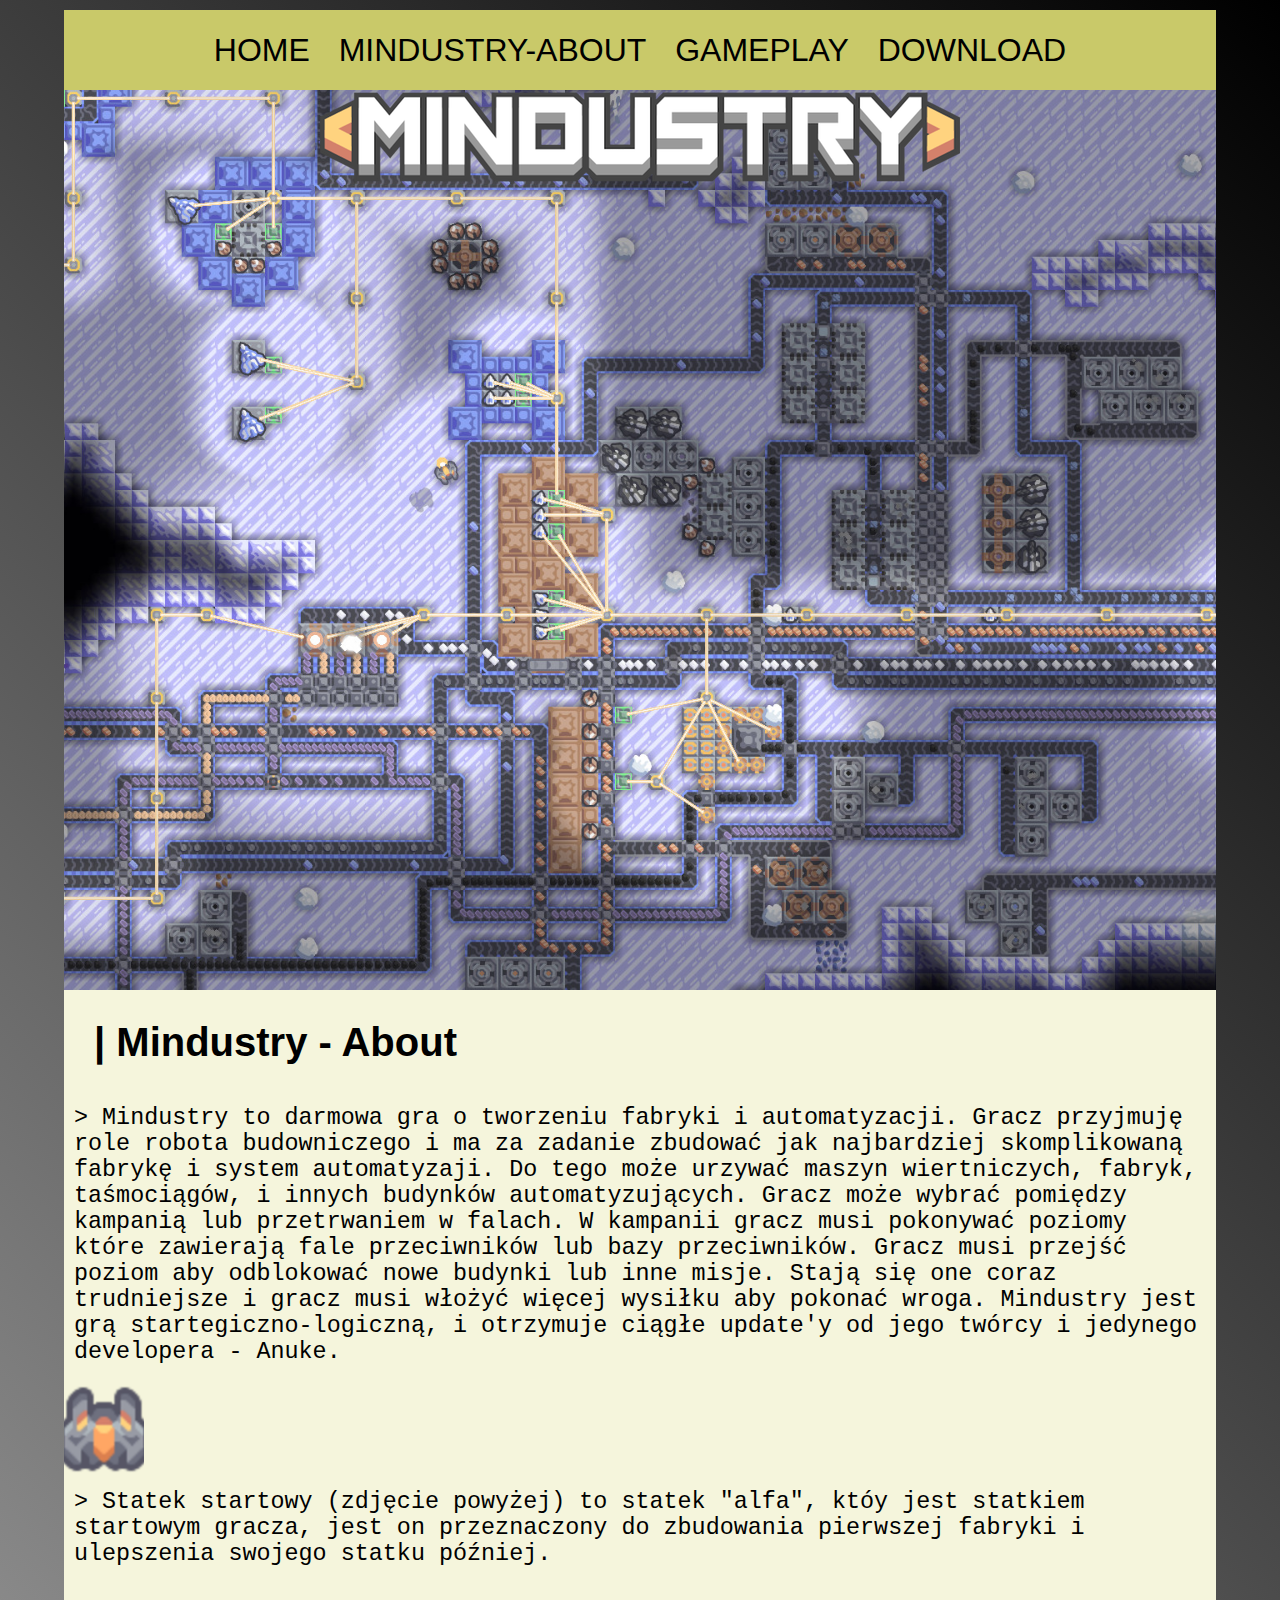
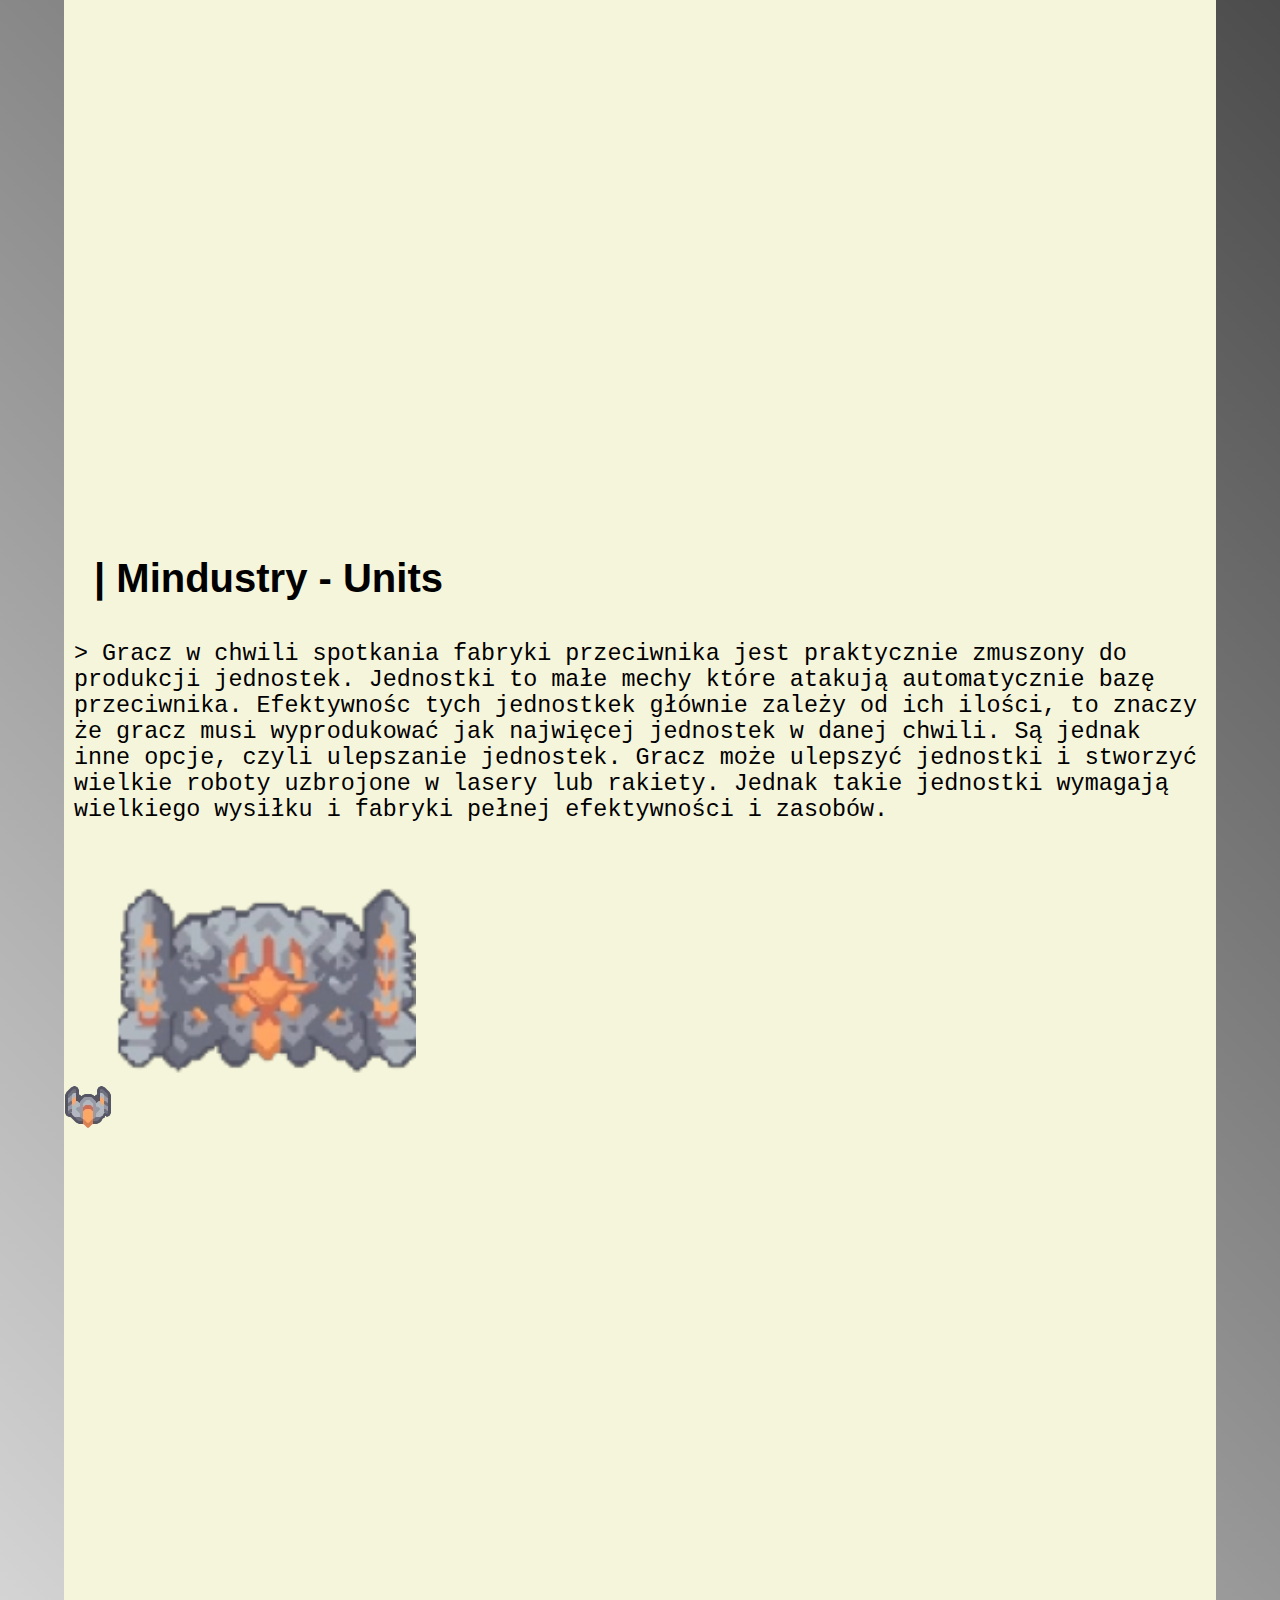
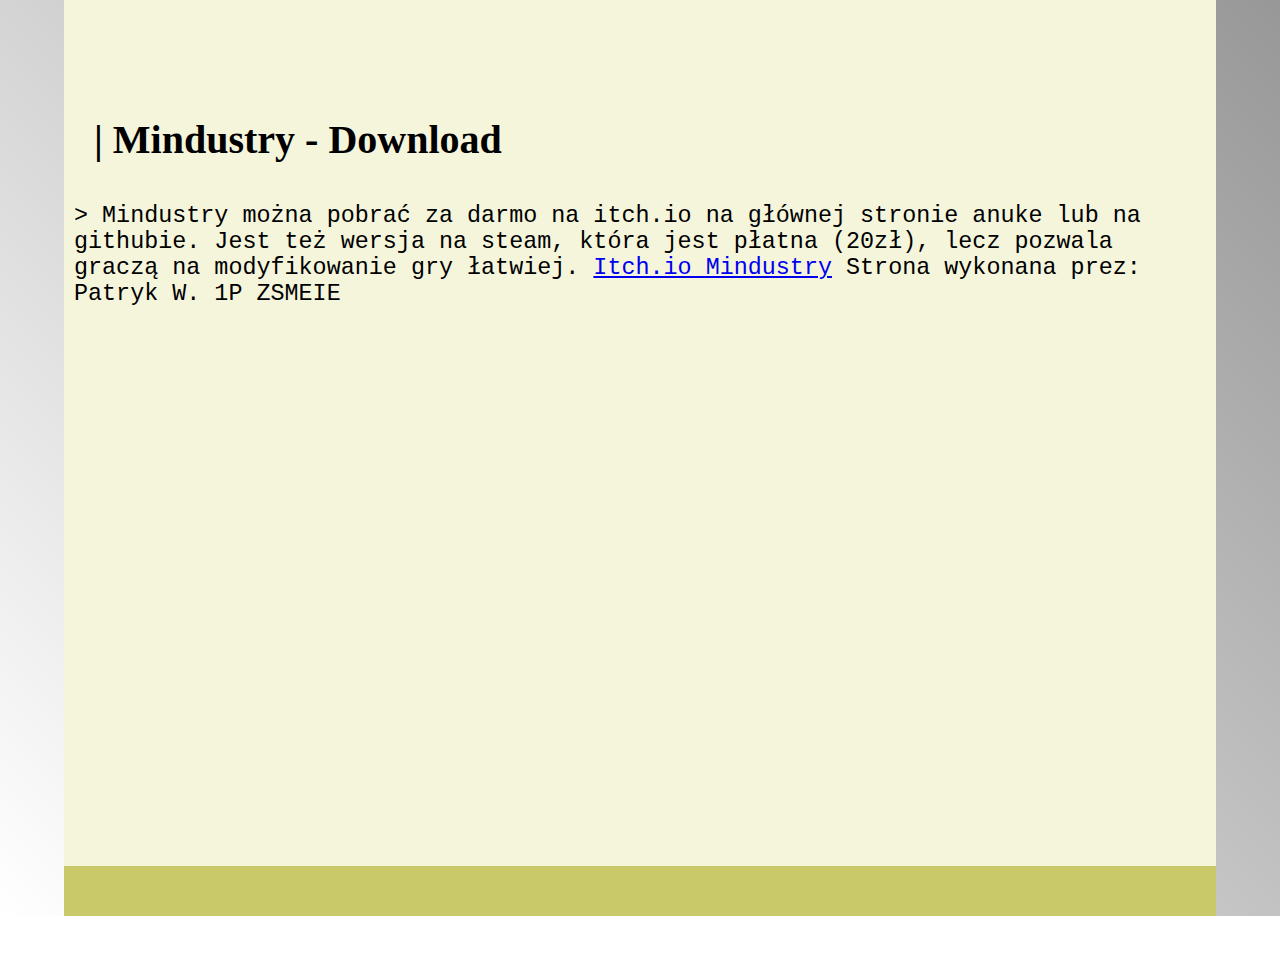
<file: index.html>
<!DOCTYPE html>
<html lang="pl">
    <head>
        <title>OnePage - Mindustry</title>
        <meta charset="utf-8">
        <link rel="stylesheet" href="css/style.css">
        <link rel="shortcut icon" href="favicon.png">
        <link rel="preconnect" href="https://fonts.googleapis.com">
        <link rel="preconnect" href="https://fonts.gstatic.com" crossorigin>
        <link href="https://fonts.googleapis.com/css2?family=Roboto+Condensed&display=swap" rel="stylesheet">
    </head>
    <body>
        <main class="mainpage">
            <nav>
                <ul>
                    <li><a href="index.html">Home</a></li>
                    <li><a href="#cennik">Mindustry-About</a></li>
                    <li><a href="#gallery">Gameplay</a></li>
                    <li><a href="#contact">Download</a></li>
                </ul>

            </nav>

            <header>
                <img src="img/mnlogo.png">
            </header>

            <main class="secondpage">
                <section id="cennik" class="sectionone">
                    <h1>| Mindustry - About</h1>
                    <p>
                         > Mindustry to darmowa gra o tworzeniu fabryki i automatyzacji. Gracz przyjmuję role robota budowniczego i ma za zadanie zbudować jak najbardziej skomplikowaną fabrykę i system automatyzaji. Do tego może urzywać maszyn wiertniczych, fabryk, taśmociągów, i innych budynków automatyzujących. Gracz może wybrać pomiędzy kampanią lub przetrwaniem w falach. W kampanii gracz musi pokonywać poziomy które zawierają fale przeciwników lub bazy przeciwników. Gracz musi przejść poziom aby odblokować nowe budynki lub inne misje. Stają się one coraz trudniejsze i gracz musi włożyć więcej wysiłku aby pokonać wroga. Mindustry jest grą startegiczno-logiczną, i otrzymuje ciągłe update'y od jego twórcy i jedynego developera - Anuke.
                    </p>
                    <img src="img/Alpha.png" alt="Statek startowy gracza"
                    width="80 "
                    height="100"
                    class="alphaship">
                    <p>
                        > Statek startowy (zdjęcie powyżej) to statek "alfa", któy jest statkiem startowym gracza, jest on przeznaczony do zbudowania pierwszej fabryki i ulepszenia swojego statku później. 

                    </p>
                </section>
                <div id="parallax1"></div>
                <section id="gallery" class="sectiontwo">
                    <h1>| Mindustry - Units </h1>
                    <p>
                        > Gracz w chwili spotkania fabryki przeciwnika jest praktycznie zmuszony do produkcji jednostek. Jednostki to małe mechy które atakują automatycznie bazę przeciwnika. Efektywnośc tych jednostkek głównie zależy od ich ilości, to znaczy że gracz musi wyprodukować jak najwięcej jednostek w danej chwili. Są jednak inne opcje, czyli ulepszanie jednostek. Gracz może ulepszyć jednostki i stworzyć wielkie roboty uzbrojone w lasery lub rakiety. Jednak takie jednostki wymagają wielkiego wysiłku i fabryki pełnej efektywności i zasobów.
                    </p>
                    <img src="img/unit1.png">
                    <img src="img/unit2.png" height="300" width="300">
                </section>
                <div id="parallax2"></div>
                <section id="contact" class="sectionthree">
                    <h1>| Mindustry - Download</h1>
                    <p>
                        > Mindustry można pobrać za darmo na itch.io na głównej stronie anuke lub na githubie. Jest też wersja na steam, która jest płatna (20zł), lecz pozwala graczą na modyfikowanie gry łatwiej.
                        <a href="https://anuke.itch.io/mindustry">Itch.io Mindustry</a>
                        Strona wykonana prez: Patryk W. 1P ZSMEIE
                    </p>

                </section>
                <div id="parallax3"></div>
            </main>
            <footer>

            </footer>
        </main>
    </body>
</html>
</file>
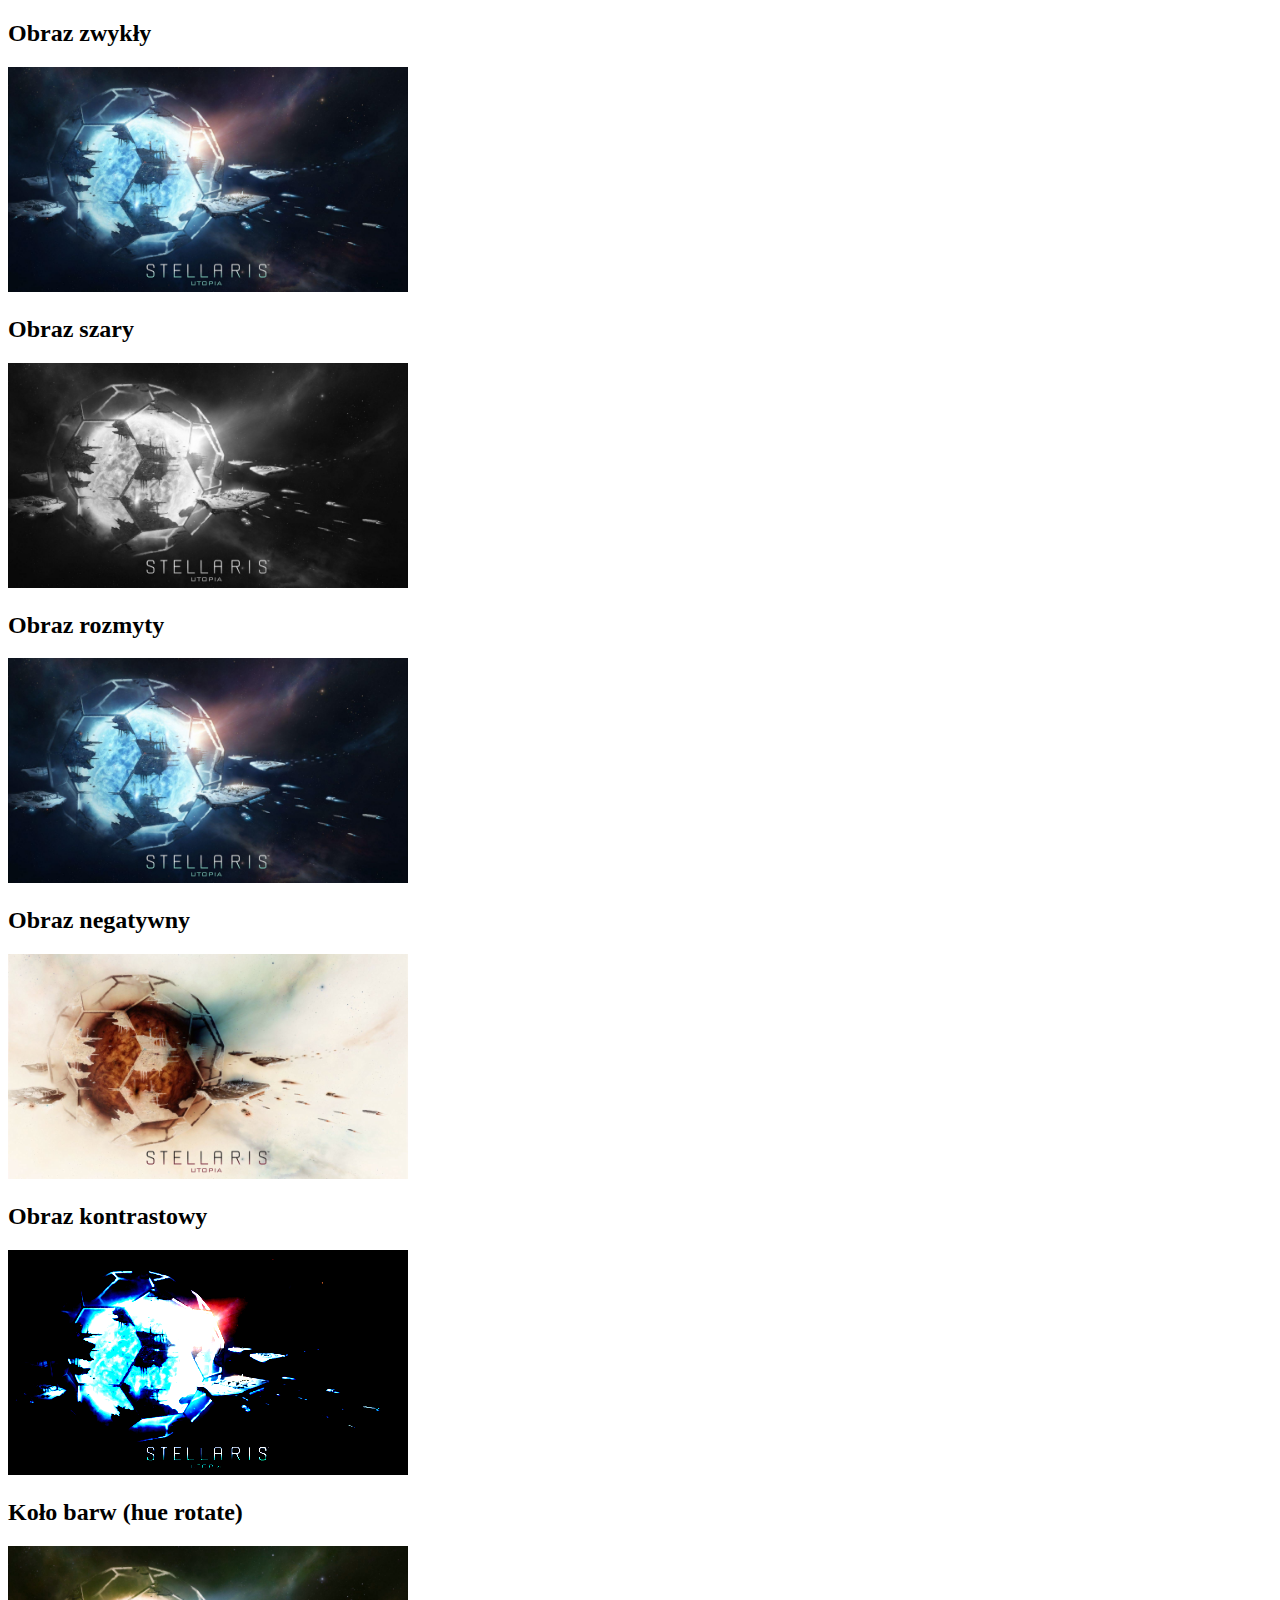
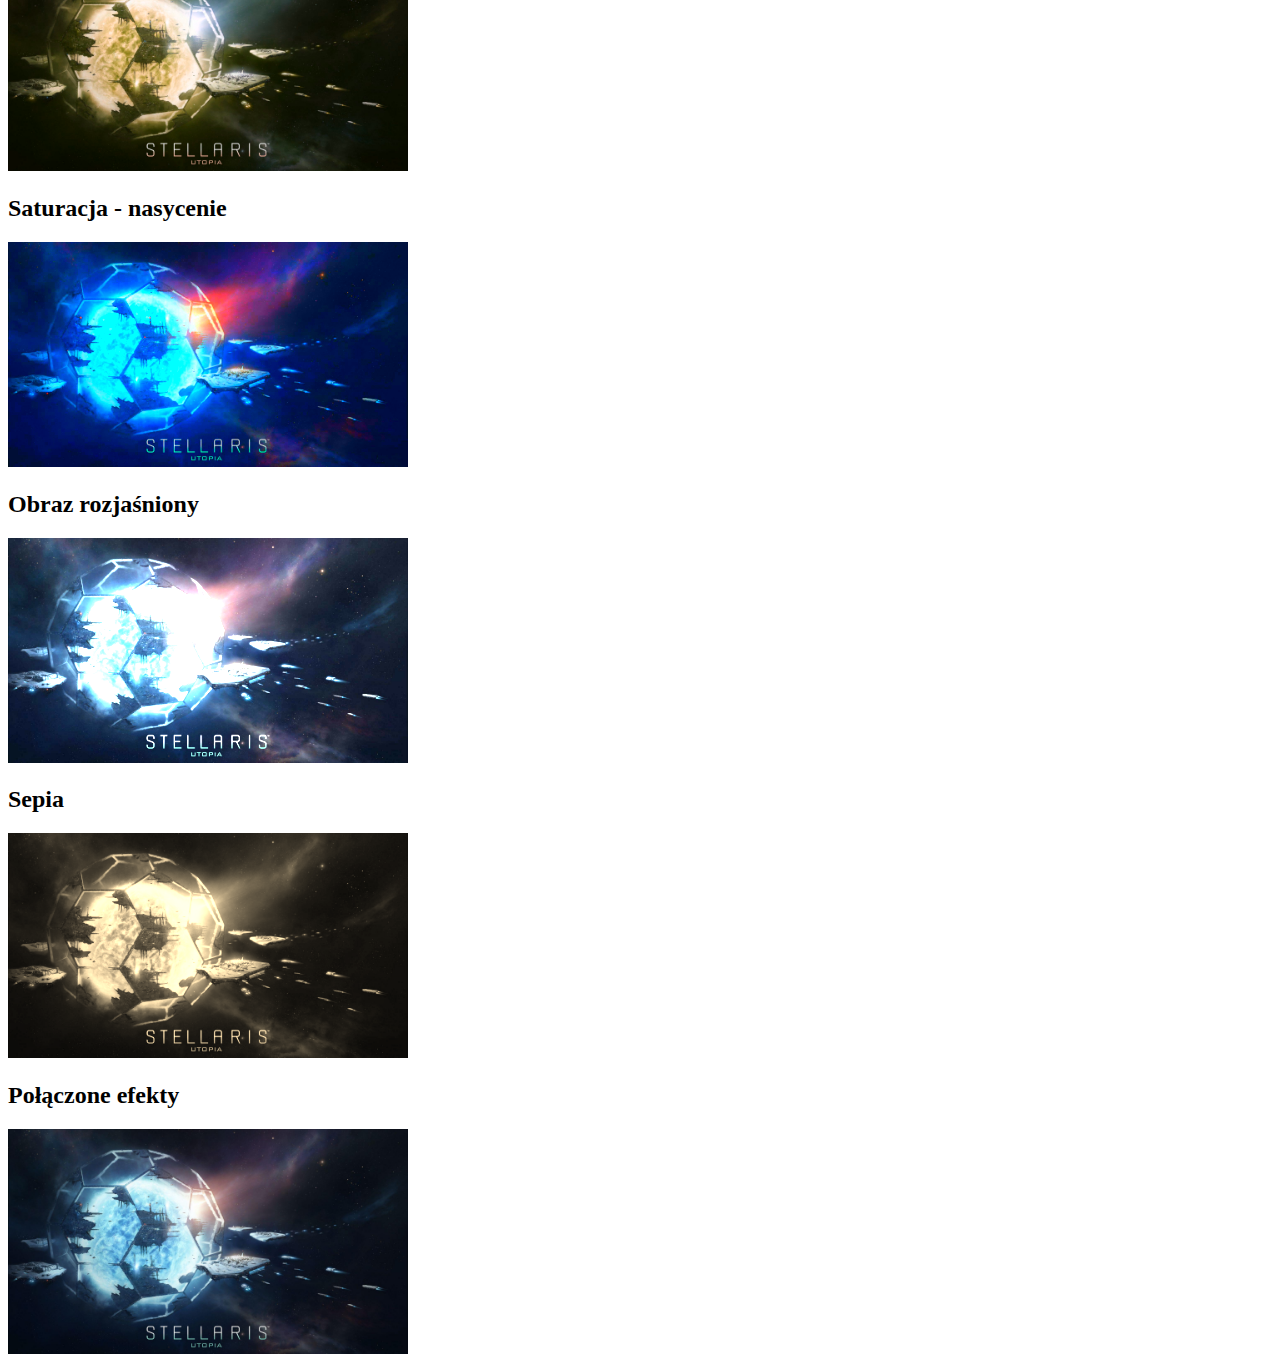
<file: animacja.html>
<!DOCTYPE html>
<html lang="en">
    <head>
        <meta charset="UTF-8" />
        <meta http-equiv="X-UA-Compatible" conten="IE=edge" />
        <meta name="viewport" content="with=device-width, initial-scale=1.0" />
        <title>Document</title>
        <style>
        .grey{filter: grayscale(100%);}
        .blurr{filter: blur(100%);}
        .invert{filter: invert(100%);}
        .kontrast{filter: contrast(500%);}
        .hue{filter: hue-rotate(210deg);}
        .saturate{filter: saturate(500%);}
        .jasnosc{filter: brightness(200%);}
        .sepia{filter: sepia(100%);}
        .multiple:hover{filter: sepia(100%) saturate(500%) invert(100%);}
        </style>
    </head>
    <body>
        <h2>Obraz zwykły</h2>
        <img src="./img/st6.jpg" width="400px" class=""/><br />
        <h2>Obraz szary</h2>
        <img src="./img/st6.jpg" width="400px" class="grey"/><br />
        <h2>Obraz rozmyty</h2>
        <img src="./img/st6.jpg" width="400px" class="blurr"/><br />
        <h2>Obraz negatywny</h2>
        <img src="./img/st6.jpg" width="400px" class="invert"/><br />
        <h2>Obraz kontrastowy</h2>
        <img src="./img/st6.jpg" width="400px" class="kontrast"/><br />
        <h2>Koło barw (hue rotate)</h2>
        <img src="./img/st6.jpg" width="400px" class="hue"/><br />
        <h2>Saturacja - nasycenie</h2>
        <img src="./img/st6.jpg" width="400px" class="saturate"/><br />
        <h2>Obraz rozjaśniony</h2>
        <img src="./img/st6.jpg" width="400px" class="jasnosc"/><br />
        <h2>Sepia</h2>
        <img src="./img/st6.jpg" width="400px" class="sepia"/><br />
        <h2>Połączone efekty</h2>
        <img src="./img/st6.jpg" width="400px" class="multiple"/><br />
    </body>


</html>
</file>
<file: css/style.css>
*{margin: 0; padding: 0; scroll-behavior: smooth;}
body{ background: linear-gradient(45deg,white,grey,black);}
.mainpage{width: 90%; margin: auto; padding-top: 10px;}
nav{height: 80px; background-color: rgb(201, 201, 105); text-align: center; line-height: 80px; ; font-size: 200%; position: sticky; top:0; font-family: Impact, Haettenschweiler, 'Arial Narrow Bold', sans-serif;}
nav ul,li{display:inline; color: whitesmoke; list-style-type: none; text-transform: uppercase; padding: 10px;}
nav a{color:rgb(0, 0, 0); text-decoration: none;}
nav a:hover{color: rgb(253, 253, 253); text-decoration: solid; transition: 0.5s;}
#cennik{text-align: left; text-decoration: none; font-family: Verdana, Geneva, Tahoma, sans-serif;}
#gallery{text-align: left; text-decoration: none; font-family: Verdana, Geneva, Tahoma, sans-serif;}
#alphaship{border: 5px solid #555; margin: 3px;}
p{font-size: 180%; font-family: monospace;}
header{height:100vh; background-image:url("../img/mn4.jpg"); background-size: cover; background-position: center; text-align: center;}

.secondpage{background-color: beige;}
.secondpage h1{ padding: 30px; font-size: 250%;}

.secondpage p{padding:10px;}

footer{height: 50px; background-color: rgb(201, 201, 105);}

#parallax1{height:61vh;width:100%;background-image:url("../img/mn1.jpg");background-size:cover;display:table;background-attachment:fixed;}
#parallax2{height:61vh;width:100%;background-image:url("../img/mn2.jpg");background-size:cover;display:table;background-attachment:fixed;}
#parallax3{height:61vh;width:100%;background-image:url("../img/mn3.jpg");background-size:cover;display:table;background-attachment:fixed;}
</file>
